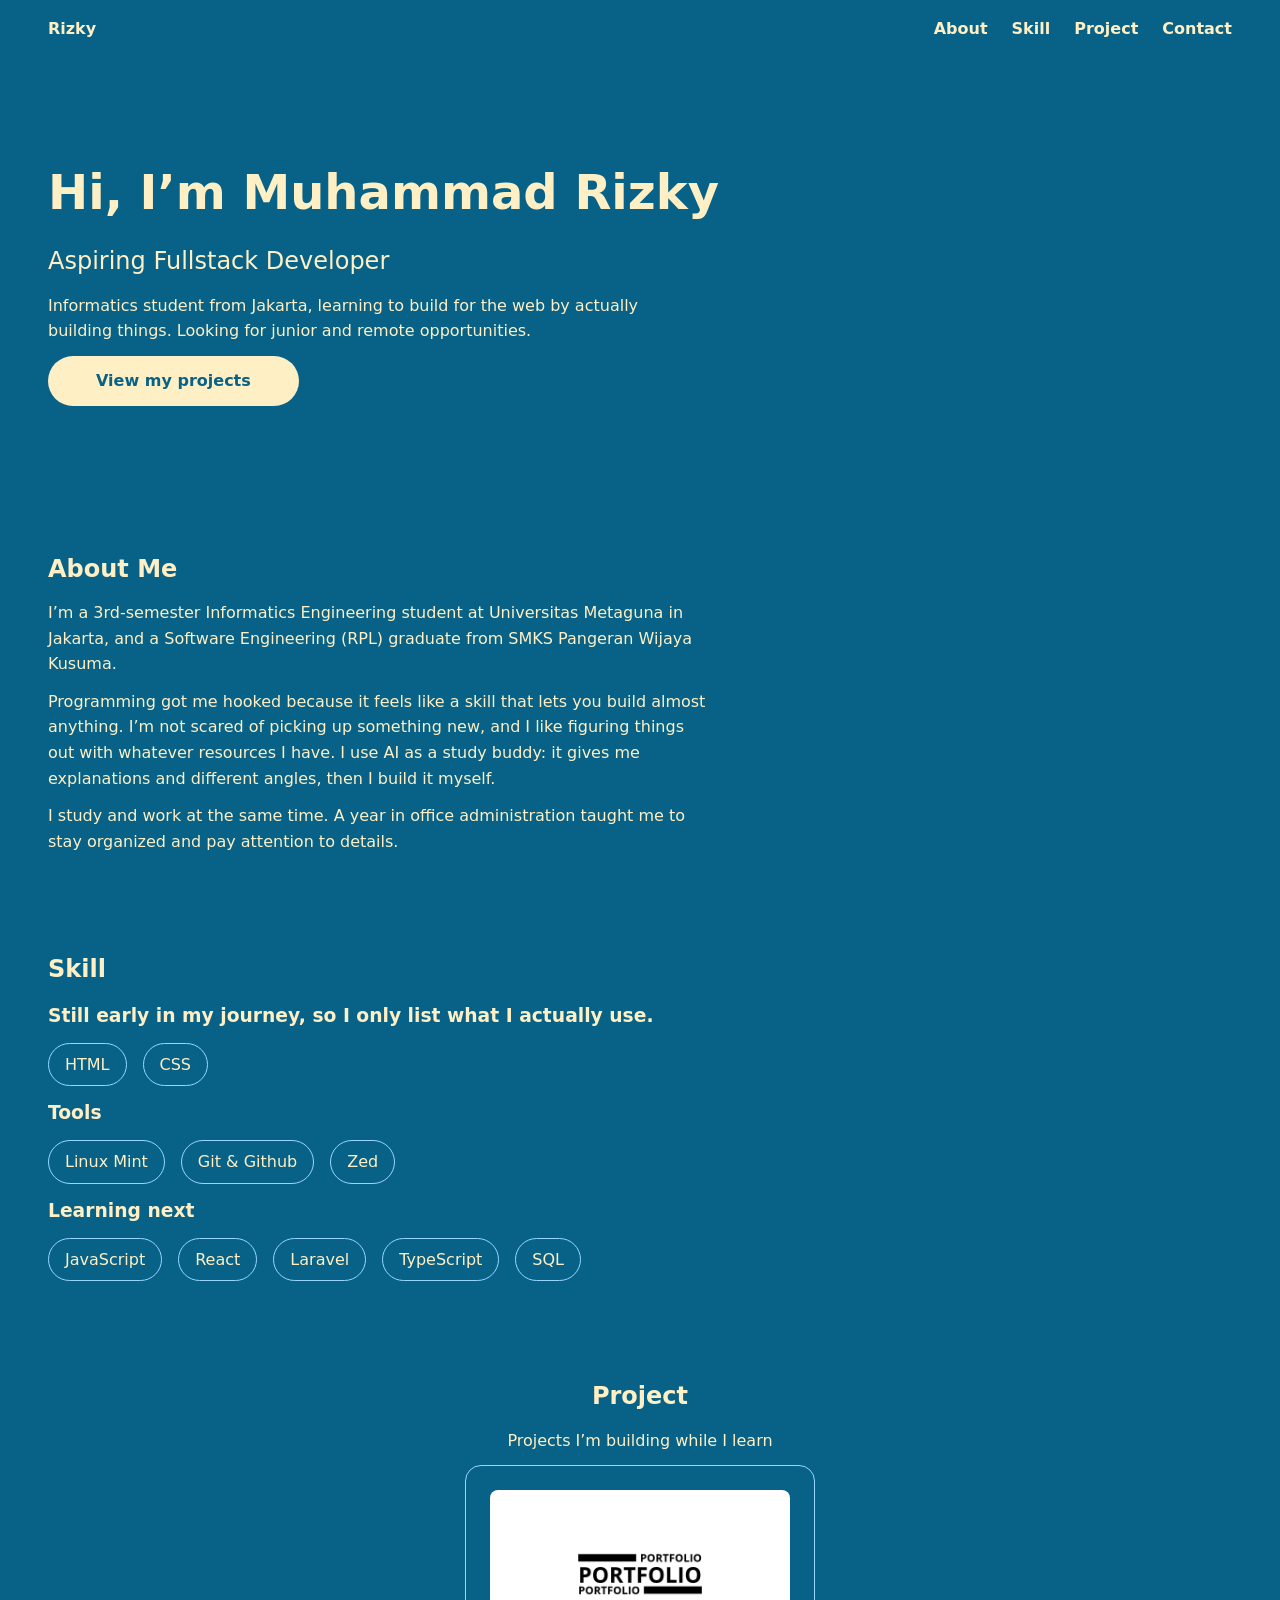
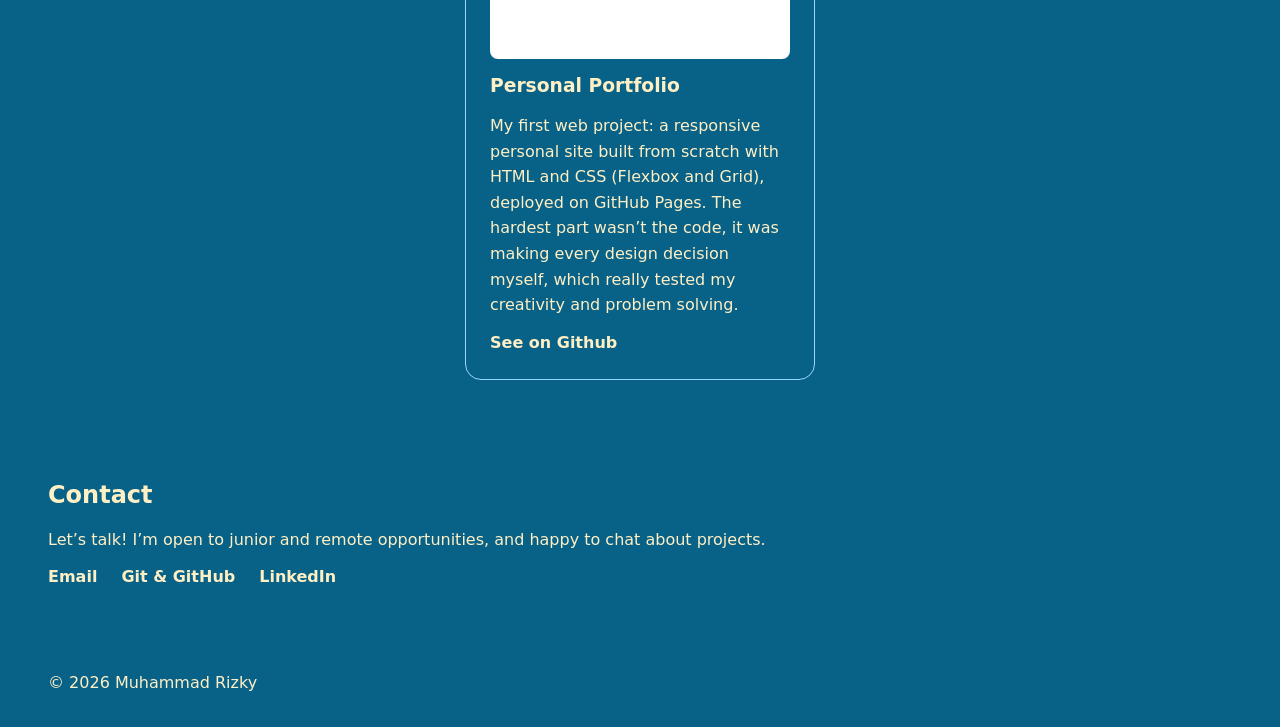
<file: index.html>
<!doctype html>
<html lang="en">
    <head>
        <meta charset="UTF-8" />
        <meta name="viewport" content="width=device-width, initial-scale=1.0" />
        <link rel="stylesheet" href="style.css">
        <title>Portfolio</title>
    </head>
    <body>
        <header>
            <a href="#hero">Rizky</a>
            <nav>
                <ul>
                    <li><a href="#abouts">About</a></li>
                    <li><a href="#skills">Skill</a></li>
                    <li><a href="#projects">Project</a></li>
                    <li><a href="#contacts">Contact</a></li>
                </ul>
            </nav>
        </header>
        <main>
            <section id="hero">
                <h1>Hi, I’m Muhammad Rizky</h1>
                <p class="fields">Aspiring Fullstack Developer</p>
                <p>
                    Informatics student from Jakarta, learning to build for the web by actually building things. Looking for junior and remote opportunities.
                </p>
                <a href="#projects" class="btn">View my projects</a>
            </section>

            <section id="abouts">
                <h2>About Me</h2>
                <p>I’m a 3rd-semester Informatics Engineering student at Universitas Metaguna in Jakarta, and a Software Engineering (RPL) graduate from SMKS Pangeran Wijaya Kusuma.
                </p>
                <p>Programming got me hooked because it feels like a skill that lets you build almost anything. I’m not scared of picking up something new, and I like figuring things out with whatever resources I have. I use AI as a study buddy: it gives me explanations and different angles, then I build it myself.</p>
                <p>I study and work at the same time. A year in office administration taught me to stay organized and pay attention to details.</p>
            </section>

            <section id="skills">
                <h2>Skill</h2>
                <h3>Still early in my journey, so I only list what I actually use.</h3>
                <ul class="skill-list">
                    <li>HTML</li>
                    <li>CSS</li>
                </ul>
                <h3>Tools</h3>
                <ul class="skill-list">
                    <li>Linux Mint</li>
                    <li>Git & Github</li>
                    <li>Zed</li>
                </ul>
                <h3>Learning next</h3>
                <ul class="skill-list">
                    <li>JavaScript</li>
                    <li>React</li>
                    <li>Laravel</li>
                    <li>TypeScript</li>
                    <li>SQL</li>
                </ul>
            </section>

            <section id="projects">
                <h2>Project</h2>
                <p>Projects I’m building while I learn</p>
                <div class="project-list">
                    <article>
                        <img src="images/thumb-portfolio1.png" alt="Screenshot of the home page of my portfolio website">
                        <h3>Personal Portfolio</h3>
                        <p>My first web project: a responsive personal site built from scratch with HTML and CSS (Flexbox and Grid), deployed on GitHub Pages. The hardest part wasn’t the code, it was making every design decision myself, which really tested my creativity and problem solving.</p>
                        <a href="https://github.com/Mogu2709/porto-mogu" target="_blank">See on Github</a>
                    </article>
                </div>
            </section>
            <section id="contacts">
                <h2>Contact</h2>
                <p>Let’s talk! I’m open to junior and remote opportunities, and happy to chat about projects.</p>
                <ul class="contact-list">
                    <li>
                        <a href="mailto:moguoffical.id@gmail.com" rel="noopener noreferrer" class="email">Email</a>
                    </li>
                    <li>
                        <a href="https://github.com/Mogu2709" target="_blank" rel="noopener noreferrer" class="github">Git &amp; GitHub</a>
                    </li>
                    <li>
                        <a href="https://www.linkedin.com/in/mrisky16/" target="_blank" rel="noopener noreferrer">LinkedIn</a>
                    </li>
                </ul>
            </section>
        </main>
        <footer>© 2026 Muhammad Rizky</footer>
    </body>
</html>
</file>
<file: style.css>
:root {
    --warna-latar: #086288;
    --warna-text: #FFEFC4;
    --warna-aksen: #97D7FF;
    --warna-tombol: #4D8DBA;
    --jarak-samping:3rem;
}

* {
  margin: 0;
  padding: 0;
  box-sizing:border-box;
}

html {
    scroll-behavior: smooth;
    scroll-padding-top: 4rem;
}

body {
    font-family: system-ui, sans-serif;
    background-color: var(--warna-latar);
    color: var(--warna-text);
    line-height: 1.6;
}

a {
    color: var(--warna-text);
    text-decoration: none;
    font-weight: 600;
}

header {
    display:flex;
    position: sticky;
    top: 0;
    z-index: 10;
    justify-content: space-between;
    align-items: center;
    padding: 1rem var(--jarak-samping);
    background-color: var(--warna-latar);
}


nav ul{
    display: flex;
    gap: 1.5rem;
    list-style:none;
}
nav ul li a {
    text-decoration: underline;
    text-decoration-color: transparent;
    text-decoration-thickness: 2px;
    text-underline-offset: 4px;
    transition: text-decoration-color 0.3s, text-underline-offset 0.3s;
}

nav ul li a:hover {
    text-decoration-color: var(--warna-text);
    text-underline-offset: 10px;
}

section {
    display: flex;
    flex-direction: column;
    gap:0.75rem ;
    padding: 3rem var(--jarak-samping);
}

#hero {
    align-items: flex-start;
    padding:6rem var(--jarak-samping);
    text-align: left;
}

#hero h1 {
    font-size:3rem;
}
#hero p {
    max-width: 60ch;
}
#hero p.fields {
    font-size: 1.5rem;
}

#abouts p {
    max-width: 65ch;
}

#projects {
    text-align: center;
}
#projects .project-list {
    display: grid;
    grid-template-columns:repeat(auto-fit, minmax(280px, 350px)) ;
    gap: 1.5rem;
    justify-content: center;
}
#projects article{
    display: flex;
    flex-direction: column;
    gap: 0.75rem;
    max-width: 60ch;
    padding: 1.5rem;
    border: 1px solid var(--warna-aksen);
    border-radius: 1rem;
    text-align: start;

}

#projects article img {
    width: 100%;
    aspect-ratio: 16 / 9;
    object-fit: cover;
    border-radius: 0.5rem;
}

#skills .skill-list {
    list-style: none;
    display: flex;
    flex-wrap:wrap;
    gap: 1rem;
}

#skills .skill-list li {
    border-radius: 2rem;
    border: 1px solid var(--warna-aksen);
    padding: 0.5rem 1rem;
}

#contacts ul {
    display: flex;
    list-style: none;
    gap: 1.5em;
}
.btn {
    border-radius: 1.75rem;
    background-color: var(--warna-text);
    color: var(--warna-latar);
    padding: 0.75rem 3rem;
    transition: transform 0.3s, box-shadow 0.3s;
}
.btn:hover {
    transform: translateY(-3px);
    box-shadow: 5px 10px black;
}

footer{
    padding:2rem  var(--jarak-samping);
}


/* RESPONSIF */
@media (max-width: 600px) {
    :root {
        --jarak-samping: 1.25rem;
    }

    #hero {
        padding: 4rem var(--jarak-samping);
    }
    #hero h1 {
        font-size: 2rem;
    }
    #hero p.fields {
        font-size:1.25rem;
    }

    nav ul {
        gap: 0.75rem;
    }
}
</file>
